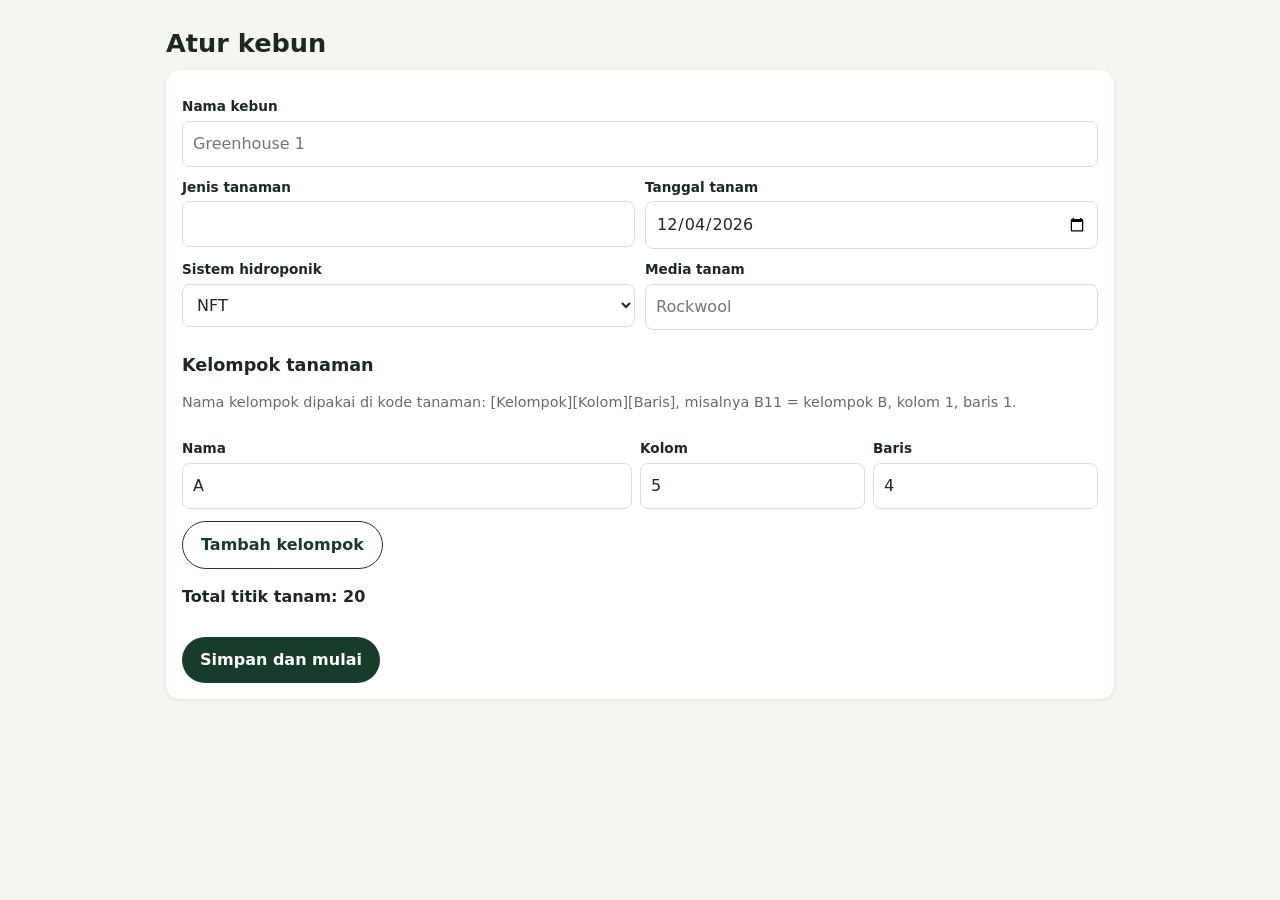
<file: air.html>
<!DOCTYPE html><html lang="id"><head><meta charset="utf-8"><meta name="viewport" content="width=device-width,initial-scale=1"><title>Kualitas air · HydroLog</title><link rel="stylesheet" href="style.css"></head>
<body><main><h1>Kualitas air</h1>
<form id="f" class="c"><h2 id="baru" style="margin-top:0">Catatan baru</h2>
<div class="r2"><div><label for="tg">Tanggal</label><input id="tg" type="date" required></div><div><label for="ph">pH</label><input id="ph" type="number" step="0.1" min="0" max="14" inputmode="decimal"></div>
<div><label for="pp">PPM</label><input id="pp" type="number" min="0" inputmode="numeric"></div><div><label for="su">Suhu air (°C)</label><input id="su" type="number" step="0.1" inputmode="decimal"></div>
<div><label for="ec">EC (mS/cm), opsional</label><input id="ec" type="number" step="0.01" inputmode="decimal"></div><div><label for="vo">Volume (liter), opsional</label><input id="vo" type="number" min="0" inputmode="decimal"></div></div>
<label for="ct">Catatan (tambah nutrisi, ganti air, dll)</label><textarea id="ct" rows="2"></textarea><button type="submit">Simpan catatan</button></form>
<form id="th" class="c"><h2 style="margin-top:0">Batas target</h2><p class="m">Nilai awal hanya contoh. Sesuaikan dengan jenis tanaman dan fasenya.</p>
<div class="r2"><div><label for="a1">pH minimum</label><input id="a1" type="number" step="0.1"></div><div><label for="a2">pH maksimum</label><input id="a2" type="number" step="0.1"></div><div><label for="a3">PPM minimum</label><input id="a3" type="number"></div><div><label for="a4">PPM maksimum</label><input id="a4" type="number"></div><div><label for="a5">Suhu air maksimum (°C)</label><input id="a5" type="number" step="0.1"></div></div><button class="l" type="submit">Simpan batas</button></form>
<h2>Riwayat</h2><div class="r2"><input id="q" placeholder="Cari catatan"><button class="l" id="ex" type="button" style="margin:0">Unduh CSV</button></div>
<div class="c t"><table><thead><tr><th>Tanggal</th><th>pH</th><th>PPM</th><th>°C</th><th>EC</th><th>Liter</th><th>Catatan</th><th></th></tr></thead><tbody id="tb"></tbody></table></div></main>
<script src="app.js"></script><script>
head('air');var d=need();if(d){tg.value=today();var T=d.th;[T.phMin,T.phMax,T.ppmMin,T.ppmMax,T.tMax].forEach(function(v,i){$('a'+(i+1)).value=v});
function tb(){var q=$('q').value.toLowerCase(),w=d.water.slice().sort(function(a,b){return a.tgl<b.tgl?1:a.tgl>b.tgl?-1:b.at-a.at}).filter(function(x){return(x.tgl+' '+x.catatan).toLowerCase().indexOf(q)>-1});
 $('tb').innerHTML=w.length?w.map(function(x){var a=peringatan(x,d.th);return'<tr><td>'+fd(x.tgl)+'</td><td'+(a.some(function(s){return s[0]==='p'})?' class="w"':'')+'>'+esc(x.ph)+'</td><td'+(a.some(function(s){return s[0]==='P'})?' class="w"':'')+'>'+esc(x.ppm)+'</td><td'+(a.some(function(s){return s[0]==='S'})?' class="w"':'')+'>'+esc(x.suhu)+'</td><td>'+esc(x.ec)+'</td><td>'+esc(x.vol)+'</td><td>'+esc(x.catatan)+'</td><td><button class="x" data-i="'+x.id+'">Hapus</button></td></tr>'}).join(''):'<tr><td colspan="8" class="m">Belum ada catatan.</td></tr>';
 [].forEach.call(document.querySelectorAll('[data-i]'),function(b){b.onclick=function(){if(confirm('Hapus catatan ini?')){d.water=d.water.filter(function(x){return x.id!==b.dataset.i});save(d);tb()}}})}
$('q').oninput=tb;tb();
$('f').onsubmit=function(e){e.preventDefault();if(ph.value===''&&pp.value===''&&su.value===''){alert('Isi minimal satu pengukuran: pH, PPM, atau suhu.');return}
 var w={id:uid(),tgl:tg.value,ph:ph.value,ppm:pp.value,suhu:su.value,ec:ec.value,vol:vo.value,catatan:ct.value.trim(),at:Date.now()};d.water.push(w);
 addAct(d,'Pemeriksaan air','pH '+(w.ph||'-')+', PPM '+(w.ppm||'-')+', suhu '+(w.suhu||'-')+(w.catatan?'. '+w.catatan:''),w.tgl);save(d);var a=peringatan(w,d.th);if(a.length)alert('Peringatan:\n'+a.join('\n'));f.reset();tg.value=today();tb()};
$('th').onsubmit=function(e){e.preventDefault();d.th={phMin:+a1.value,phMax:+a2.value,ppmMin:+a3.value,ppmMax:+a4.value,tMax:+a5.value};save(d);alert('Batas target disimpan.');tb()};
$('ex').onclick=function(){csv('air-hydrolog.csv',[['Tanggal','pH','PPM','Suhu','EC','Volume','Catatan']].concat(d.water.map(function(x){return[x.tgl,x.ph,x.ppm,x.suhu,x.ec,x.vol,x.catatan]})))}}
</script></body></html>
</file>
<file: style.css>
:root{--pri:#173D2A;--sec:#A8D5A2;--bg:#F3F7F0;--ink:#1b2a21;--mut:#5f6f64;--line:#d7e0d2;--ok:#3f9b57;--warn:#e0b030;--bad:#c94a3a;--blue:#3b7dd8;--off:#c9d1c4}
*{box-sizing:border-box}
body{margin:0;background:var(--bg);color:var(--ink);font:16px/1.5 system-ui,-apple-system,"Segoe UI",Roboto,sans-serif}
header{background:var(--pri);display:flex;flex-wrap:wrap;align-items:center;gap:6px 18px;padding:10px 16px}
.br{color:var(--sec);font-weight:700;font-size:1.2rem;text-decoration:none}
nav{display:flex;gap:4px;flex-wrap:wrap}nav a{color:#fff;text-decoration:none;padding:6px 12px;border-radius:99px}nav a.on{background:var(--sec);color:var(--pri);font-weight:600}
main{max-width:980px;margin:0 auto;padding:16px}
h1{font-size:1.6rem;margin:8px 0}h2{font-size:1.1rem;margin:22px 0 10px}
.c{background:#fff;border-radius:14px;padding:16px;margin-bottom:14px;box-shadow:0 1px 4px rgba(23,61,42,.1)}
.g{display:grid;grid-template-columns:repeat(auto-fit,minmax(150px,1fr));gap:12px}
.s b{display:block;font-size:1.6rem;color:var(--pri)}.m{color:var(--mut);font-size:.9rem}
label{display:block;font-size:.85rem;font-weight:600;margin:10px 0 4px}
input,select,textarea{width:100%;padding:10px;font:inherit;border:1px solid var(--line);border-radius:8px;background:#fff;color:var(--ink)}
.r2{display:grid;grid-template-columns:1fr 1fr;gap:10px}.r3{display:grid;grid-template-columns:2fr 1fr 1fr;gap:8px}
button,.b{display:inline-block;padding:11px 18px;font:inherit;font-weight:600;border:0;border-radius:99px;background:var(--pri);color:#fff;cursor:pointer;text-decoration:none;margin-top:12px}
.b.l,button.l{background:#fff;color:var(--pri);border:1px solid var(--pri)}button.x{background:none;color:var(--bad);padding:2px 8px;margin:0;font-size:.85rem}
.off{opacity:.45;pointer-events:none}
:focus-visible{outline:3px solid var(--warn);outline-offset:2px}
.pl{display:grid;grid-template-columns:repeat(auto-fit,minmax(130px,1fr));gap:10px}
.pl a{background:#fff;border:2px solid var(--line);border-radius:14px;padding:16px;text-align:center;font-weight:600;color:var(--pri);text-decoration:none}.pl a:hover{border-color:var(--pri);background:var(--sec)}
.mp{display:grid;gap:6px;margin-bottom:6px}
.mp button{margin:0;padding:8px 0;border-radius:8px;color:#fff;font-size:.8rem;min-width:0}
.mp button.sel{outline:3px solid var(--pri);outline-offset:1px}
.sehat{background:var(--ok)}.waspada{background:var(--warn);color:#222!important}.kritis{background:var(--bad)}.dipanen{background:var(--blue)}.kosong{background:var(--off);color:#222!important}
.lg span{display:inline-block;width:12px;height:12px;border-radius:3px;margin:0 4px 0 12px;vertical-align:middle}
table{width:100%;border-collapse:collapse;font-size:.9rem}th,td{text-align:left;padding:7px 6px;border-bottom:1px solid var(--line)}.t{overflow-x:auto}
.w{color:var(--bad);font-weight:600}
.tl{border-left:3px solid var(--sec);padding-left:12px;margin:0 0 12px 4px}
@media(max-width:560px){.r3{grid-template-columns:1fr 1fr}.r3 input:first-child{grid-column:1/3}}
</file>
